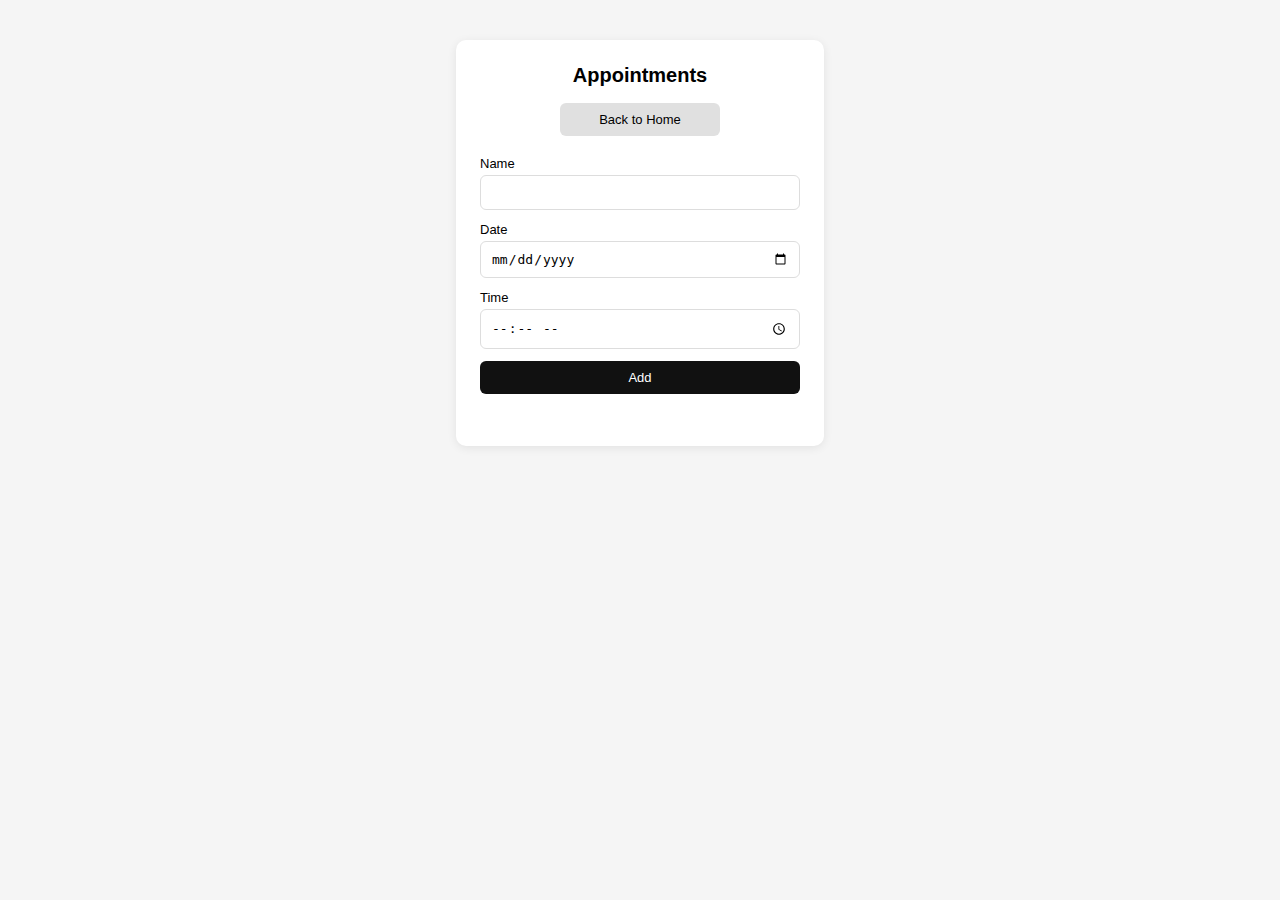
<file: calendar.html>
<!DOCTYPE html>
<html lang="en">
<head>
<meta charset="UTF-8">
<title>Appointment Scheduler</title>
<style>
  body {
    font-family: Arial, sans-serif;
    background: #f5f5f5;
    margin: 0;
    padding: 40px;
    display: flex;
    justify-content: center;
  }

  .scheduler {
    background: #ffffff;
    padding: 24px;
    width: 320px;
    border-radius: 10px;
    box-shadow: 0 2px 10px rgba(0,0,0,0.08);
  }

  h2 {
    margin: 0 0 16px;
    font-size: 20px;
    text-align: center;
  }

  .back-btn {
    display: block;
    width: 140px;
    padding: 9px 10px;
    margin: 0 auto 20px auto;
    text-align: center;
    background: #e0e0e0;
    border-radius: 6px;
    color: #000000;
    text-decoration: none;
    font-size: 13px;
  }

  .back-btn:hover {
    background: #cfcfcf;
  }

  label {
    display: block;
    font-size: 13px;
    margin-bottom: 4px;
  }

  input, button {
    width: 100%;
    padding: 9px 10px;
    margin-bottom: 12px;
    border-radius: 6px;
    border: 1px solid #dddddd;
    font-size: 13px;
    box-sizing: border-box;
  }

  button {
    border: none;
    background: #111111;
    color: #ffffff;
    cursor: pointer;
  }

  button:hover {
    background: #333333;
  }

  .appointments {
    margin-top: 16px;
    font-size: 13px;
  }

  .appointment-item {
    padding: 8px 10px;
    border-radius: 6px;
    border: 1px solid #eeeeee;
    background: #fafafa;
    margin-bottom: 8px;
  }
</style>
</head>
<body>

<div class="scheduler">
  <h2>Appointments</h2>

  <a href="index.html" class="back-btn">Back to Home</a>

  <label>Name</label>
  <input id="name" type="text">

  <label>Date</label>
  <input id="date" type="date">

  <label>Time</label>
  <input id="time" type="time">

  <button onclick="addAppointment()">Add</button>

  <div class="appointments" id="appointments"></div>
</div>

<script>
  function addAppointment() {
    const name = document.getElementById("name").value.trim();
    const date = document.getElementById("date").value;
    const time = document.getElementById("time").value;

    if (!name || !date || !time) return;

    const container = document.getElementById("appointments");
    const item = document.createElement("div");

    item.className = "appointment-item";
    item.textContent = name + " — " + date + " at " + time;

    container.appendChild(item);

    document.getElementById("name").value = "";
    document.getElementById("date").value = "";
    document.getElementById("time").value = "";
  }
</script>

</body>
</html>
</file>
